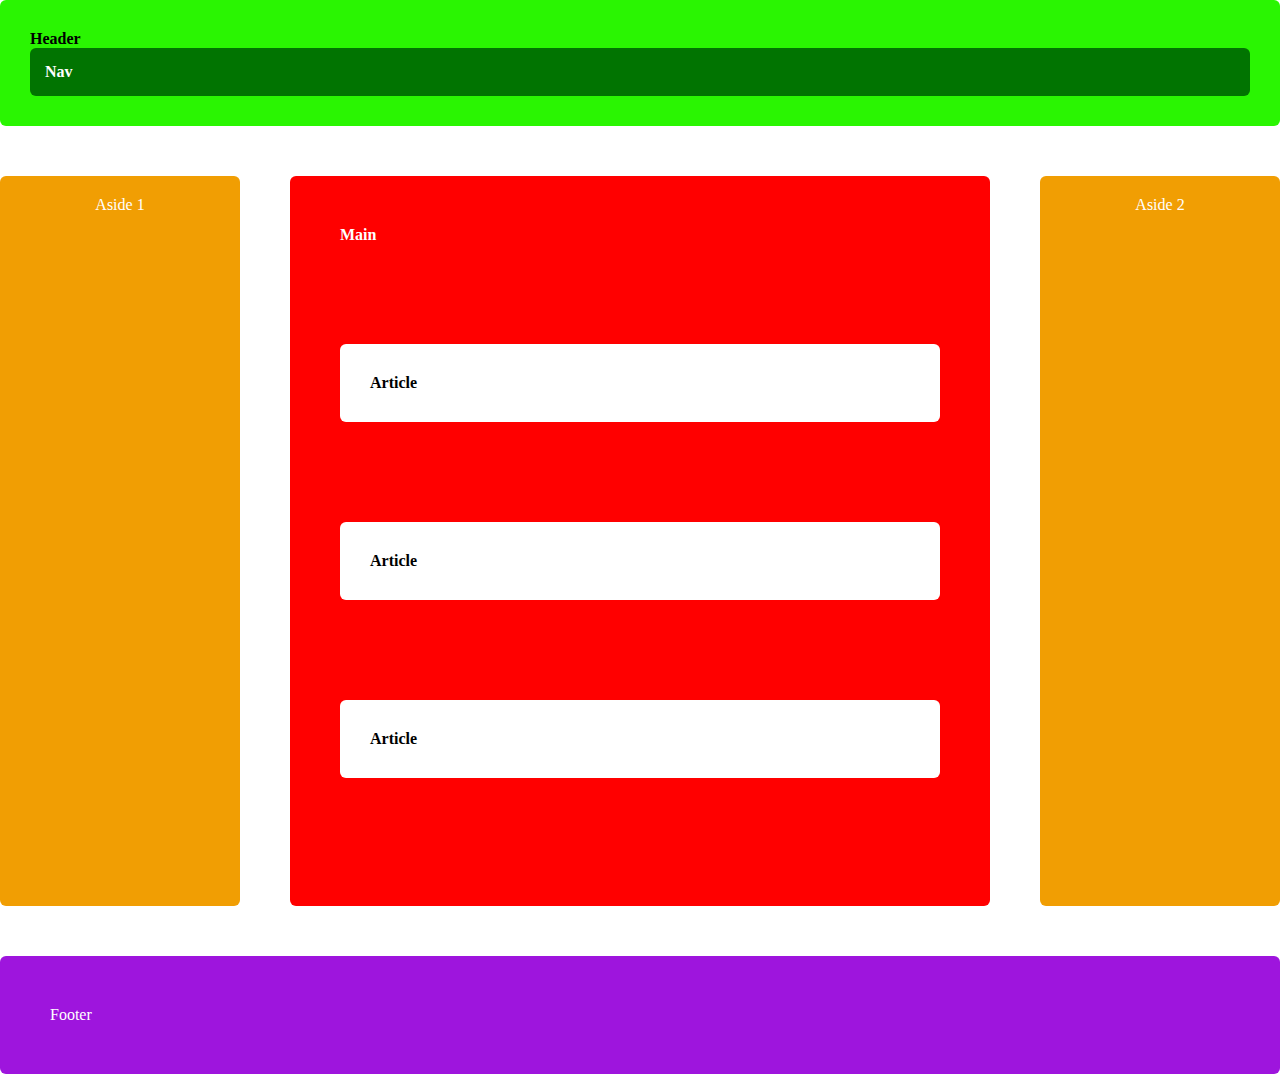
<file: practica2/index.html>
<!DOCTYPE html>
<html lang="en">

<head>
    <meta charset="UTF-8">
    <meta name="viewport" content="width=device-width, initial-scale=1.0">
    <title>Tarea 2</title>
    <link rel="stylesheet" href="styles.css">
</head>

<body>
    <header>Header
        <nav>
            Nav
        </nav>
    </header>


    <section> 

    <aside class="Aside1">Aside 1</aside>

    <main class="Main_container">Main
        <article>Article</article>
        <article>Article</article>
        <article>Article</article>
    </main>

    <aside class="Aside2">Aside 2</aside>

</section>

    <footer>Footer</footer>

</body>

</html>
</file>
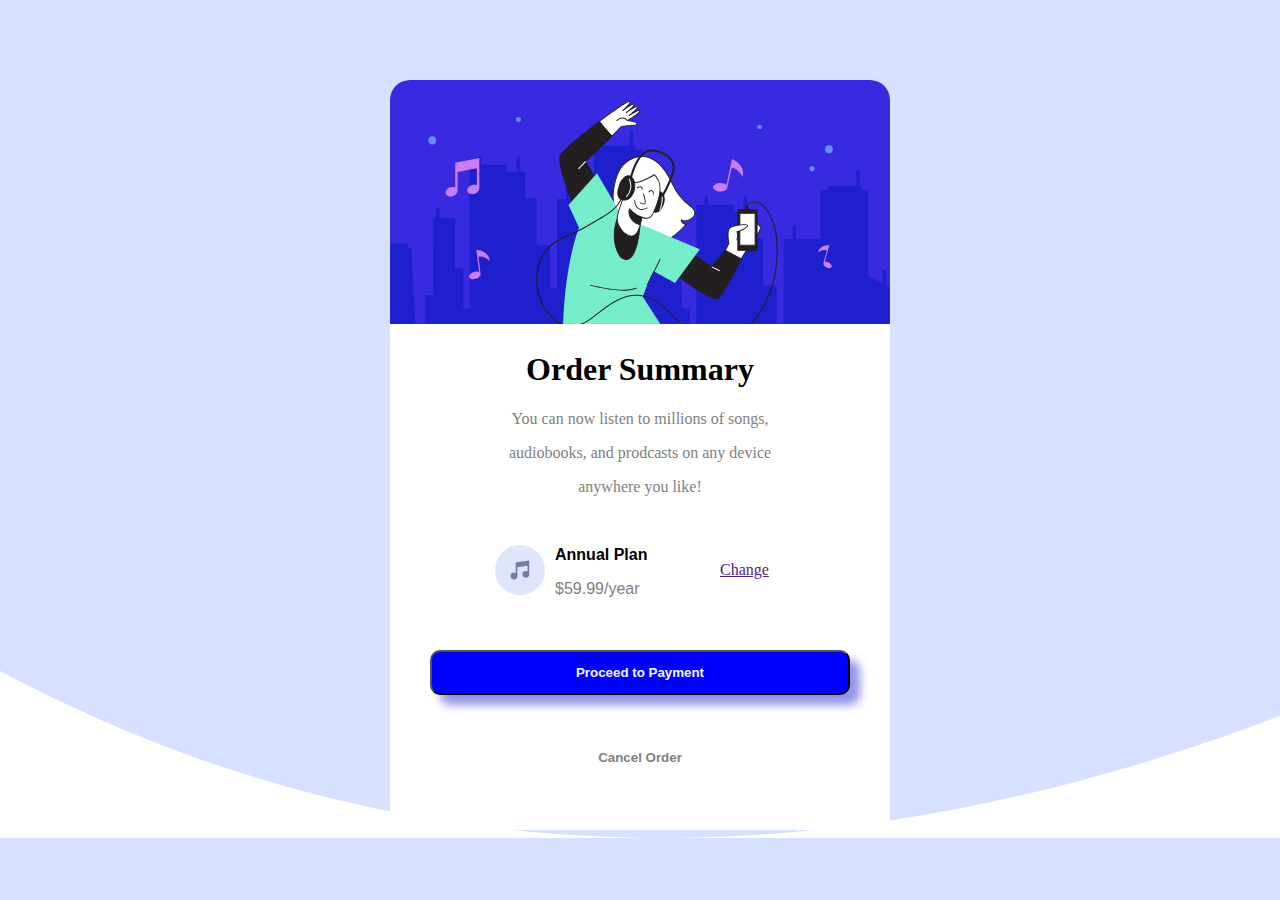
<file: practica3/index.html>
<!DOCTYPE html>
<html lang="en">
  <head>
    <meta charset="UTF-8" />
    <meta name="viewport" content="width=device-width, initial-scale=1.0" />
    <title>Practica 3</title>
    <link rel="stylesheet" href="styles.css" />
  </head>

  <body>
    <section>
      <div class="card__container">
        <div class="card-image__container">
          <img class="card-image" src="images/illustration-hero.svg" alt="" />
        </div>

        <div class="card__title">
            <h1>Order Summary</h1>
            <p>You can now listen to millions of songs,</p>
            <p>audiobooks, and prodcasts on any device</p>
            <p>anywhere you like!</p>
        </div>

        <div class="card__plan">
            <div class="annual-plan--image__container"><img class="image-icon" src="images/icon-music.svg" alt=""></div>
            <div class="annual-plan__text">
                <p class="black-text">Annual Plan</p>
                <p class="grey-text">$59.99/year</p>
            </div>
            <div class="change__text">
                <a href="">Change</a>
            </div>


        </div>
        <div class="card-buttons__container">
          <button class="card-button--blue">Proceed to Payment</button>
          <button class="card-button--cancel">Cancel Order</button>
        </div>
      </div>
    </section>
  </body>
</html>
</file>
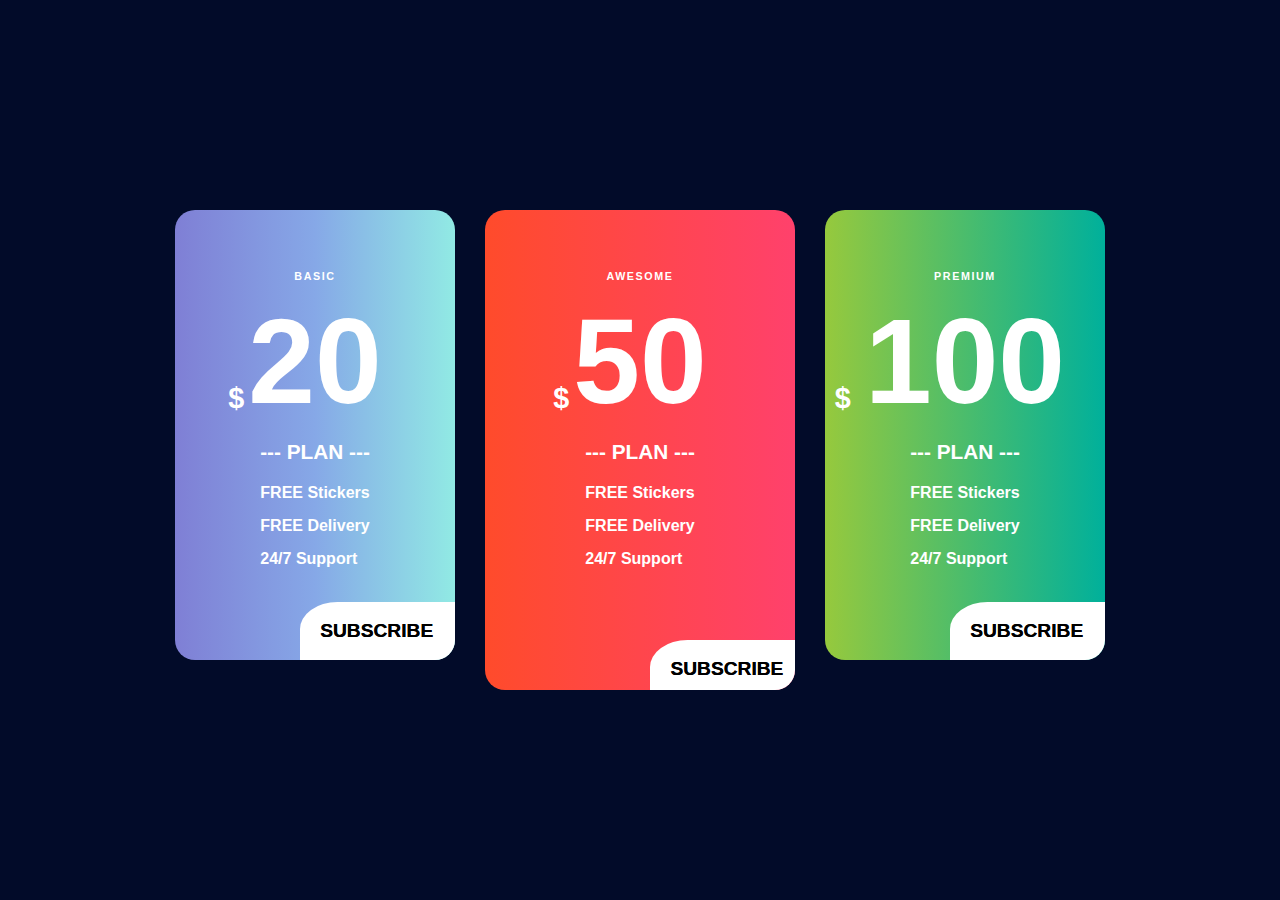
<file: practica4/index.html>
<!DOCTYPE html>
<html lang="en">
  <head>
    <meta charset="UTF-8" />
    <meta name="viewport" content="width=device-width, initial-scale=1.0" />
    <title>Parctica 4</title>
    <link rel="stylesheet" href="styles.css" />
  </head>

  <body>
    <section class="main__container">
      
        <div class="blue-card">
        <h6 class="type-of-subscription">BASIC</h6>

        <div class="price">
            <span>$</span>
          <p>20</p>
        </div>

        
        <h5 class="plan">---  PLAN  ---</h5>

        <ul class="plan-details">
          <li>FREE Stickers</li>
          <li>FREE Delivery</li>
          <li>24/7 Support</li>
        </ul>

        <div class="subscribe__button-container">
          <h3 class="subscribe__button">SUBSCRIBE</h3>
        </div>
      </div>

      <div class="red-card">
        <h6 class="type-of-subscription">AWESOME</h6>

        <div class="price">
            <span>$</span>
          <p>50</p>
        </div>

        <h5 class="plan">---  PLAN  ---</h5>

        <ul class="plan-details">
          <li>FREE Stickers</li>
          <li>FREE Delivery</li>
          <li>24/7 Support</li>
        </ul>

        <div class="subscribe__button-container--red">
          <h3 class="subscribe__button">SUBSCRIBE</h3>
        </div>
      </div>


      <div class="green-card">
        <h6 class="type-of-subscription">PREMIUM</h6>

        <div class="price">
            <span>$</span>
           <p>100</p>
        </div>

        <h5 class="plan">---  PLAN  ---</h5>

        <ul class="plan-details">
            <li>FREE Stickers</li>
            <li>FREE Delivery</li>
            <li>24/7 Support</li>
        </ul>

        <div class="subscribe__button-container">
            <h3 class="subscribe__button">SUBSCRIBE</h3>
        </div>
      </div>

    </section>
  </body>
</html>
</file>
<file: practica2/styles.css>
body {
    margin: 0;
    padding: 0;
    
}



header {
    background: rgb(42, 245, 2);
    padding: 30px;
    border-radius: 6px;
    font-weight: 700;
    
}

nav {
    background: rgb(1, 116, 1);
    padding: 15px;
    color: white;
    border-radius: 6px;
}


section {
    display: flex;
    flex-direction: row;

}

.Aside1{
    background: rgb(241, 158, 3);
    text-align: center;
    color: white;
    border-radius: 6px;
    width: 20%;
    margin-top: 50px;
    margin-bottom: 50px;
    padding-top: 20px;
   
    
}


.Aside2{
    background: rgb(241, 158, 3);
    text-align: center;
    color: white;
    border-radius: 6px;
    width: 20%;
    margin-top: 50px;
    margin-bottom: 50px;
    padding-top: 20px;
    
   


}

.Main_container {
    display: flex;
    flex-direction:column;
    background: red;
    border-radius: 6px;
    color: white;
    padding: 50px;
    height: 70vh;
    width: 50%;
    margin: 50px;
    font-weight: 800;

}

article{
    color: black;
    background: white;
    border-radius: 6px;
    padding: 30px;

    flex-direction:column;
    margin-top: 100px;
    font-weight: 700;
}



footer {    
    background: rgb(158, 21, 221);
    border-radius: 6px;
    color: white;
    padding: 50px;
}
</file>
<file: practica3/styles.css>
body {
    background-image: url(./images/pattern-background-desktop.svg);
    background-size: cover
}



section {
    display: flex;
    justify-content: center;
    align-content: center;
    margin-top: 80px;
    
}

.card__container { 
    width: 500px;
    height: 750px;
    border:1px;
    border-radius: 10px;
    background: white;
    border-top-left-radius: 20px;
    border-top-right-radius: 20px;

}

.card-image__container { 
    width: 100%;
    height: 250px;
}

.card-image { 
    width: 100%;
    border-top-left-radius: 20px;
    border-top-right-radius: 20px;
}

.card__title {
    width: 100%;
    height: 200px;
    display: inline-block;
    text-align: center;
    
    
}

.card__title > h1 {
    color: black;
    font-weight: 900;
}

.card__title > p {
color: grey;
font-weight: 500;
}

.card__plan { 
    width: 100% ;
    height: 80px;
    display:inline-flex;   

}

.annual-plan--image__container, .annual-plan__text, .change__text {
    width: 33%;
    
    

}

.annual-plan--image__container { 
    display: flex;
    justify-content: end;
    align-items: center;

}

.image-icon {
    width:50px;
    height:50px; 
    margin-right: 10px;
}


.change__text { 
    display: flex;
}

.annual-plan__text {
    display: inline-block;
    
}


.change__text { 
    display: flex;
    align-items: center;
}

.card-buttons__container { 
    width: 100%;
    display:inline-block;
    
}

.card-button--blue, .card-button--cancel  { 
    width: 420px ;
    height: 45px;
    border-radius: 10px;
    margin-left: 40px;
}


.card-button--blue  { 
    margin-bottom: 20px;
    margin-top: 40px;
    background: blue;
    color: aliceblue;
    font-weight: 700;
    box-shadow: 10px 10px 10px rgb(147, 147, 230)
    
}


.card-button--cancel {
    margin-top: 20px;
    color: gray;
    background: white;
    border: none;
    font-weight: 900;
     
}

.black-text {
    font-family: Arial, Helvetica, sans-serif;
    font-weight: bold;
}

.grey-text { 
    color: grey;
    font-family: Arial, Helvetica, sans-serif;

}
</file>
<file: practica4/styles.css>
* { 
    margin: 0px;
    padding: 0px;
}

body {
    background-color: rgb(2, 11, 41);
    color: white;
    font-family: Arial, Helvetica, sans-serif;
    font-weight: bold;
    text-transform: uppercase;
}


.main__container {
   display: flex;
   top: 50%;
   left: 50%;
   transform: translate(-50%, -50%);
   position: absolute;

}

.blue-card {
    width: 220px;
    height: 390px;
    padding: 30px;
    border-radius: 20px;
    display: flex;
    flex-direction: column;
    align-items: center;
    position: relative;
    background: linear-gradient(to left, #91eae4, #86a8e7, #7f7fd5);
    overflow: hidden;

}




.red-card {
    width: 220px;
    height: 420px;
    padding: 30px;
    border-radius: 20px;
    display: flex;
    flex-direction: column;
    align-items: center;
    position: relative;
    background: linear-gradient(to right, #ff4b2b, #ff416c);
    overflow: hidden;
    margin: 0 30px;
    width: 250px;
    
}



.green-card {
    width: 220px;
    height: 390px;
    padding: 30px;
    border-radius: 20px;
    display: flex;
    flex-direction: column;
    align-items: center;
    position: relative;
    background: linear-gradient(to right, #96c93d, #00b09b);
    overflow: hidden;
}





.subscribe__button-container {
    width: 230px;
    height: 170px;
    

}

.subscribe__button {
    top: 12%;
    left: 10%;
    font-size: 1rem;
    
}


.type-of-subscription {
    margin-top: 30px;
    letter-spacing: 0.1rem;
}

.price {
    font-size: 7.5rem;
     position: relative;
      margin: 10px 0px ;
      z-index: 2;
}

span {
    font-size: 1.8rem;
    position: absolute;
    left: -15%;
    top: 65%;
}

.plan {
    font-size: 1.3rem;
      position: relative;
      margin-bottom: 5px;

}

.plan-details {
    text-transform: capitalize;
    list-style: none;
   
}

li {
    margin: 15px 0px;
}

.subscribe__button-container {
    cursor: pointer;
    position: absolute;
    width: 250px;
    height: 180px;
    background-color: white;
    border-radius: 15%;
      right: -34%;
      bottom: -27%;
      transition: all 0.4s ease-in-out;
}



.subscribe__button-container--red { 
    cursor: pointer;
    position: absolute;
    width: 250px;
    height: 180px;
    background-color: white;
    border-radius: 15%;
      right: -34%;
      bottom: -27%;
      transition: all 0.4s ease-in-out;
}

.subscribe__button-container--red:hover {
    width: 440px
}

.subscribe__button-container:hover {
    width: 400px
}


.subscribe__button {
    text-shadow: 0 0 0;
    text-decoration: none;
    color: white;
    position: absolute;
        left: 8%;
        top: 10%;
    color: black;
    font-size: 1.2rem;
    transition: all 0.4s ease-in-out;
    
}
</file>
